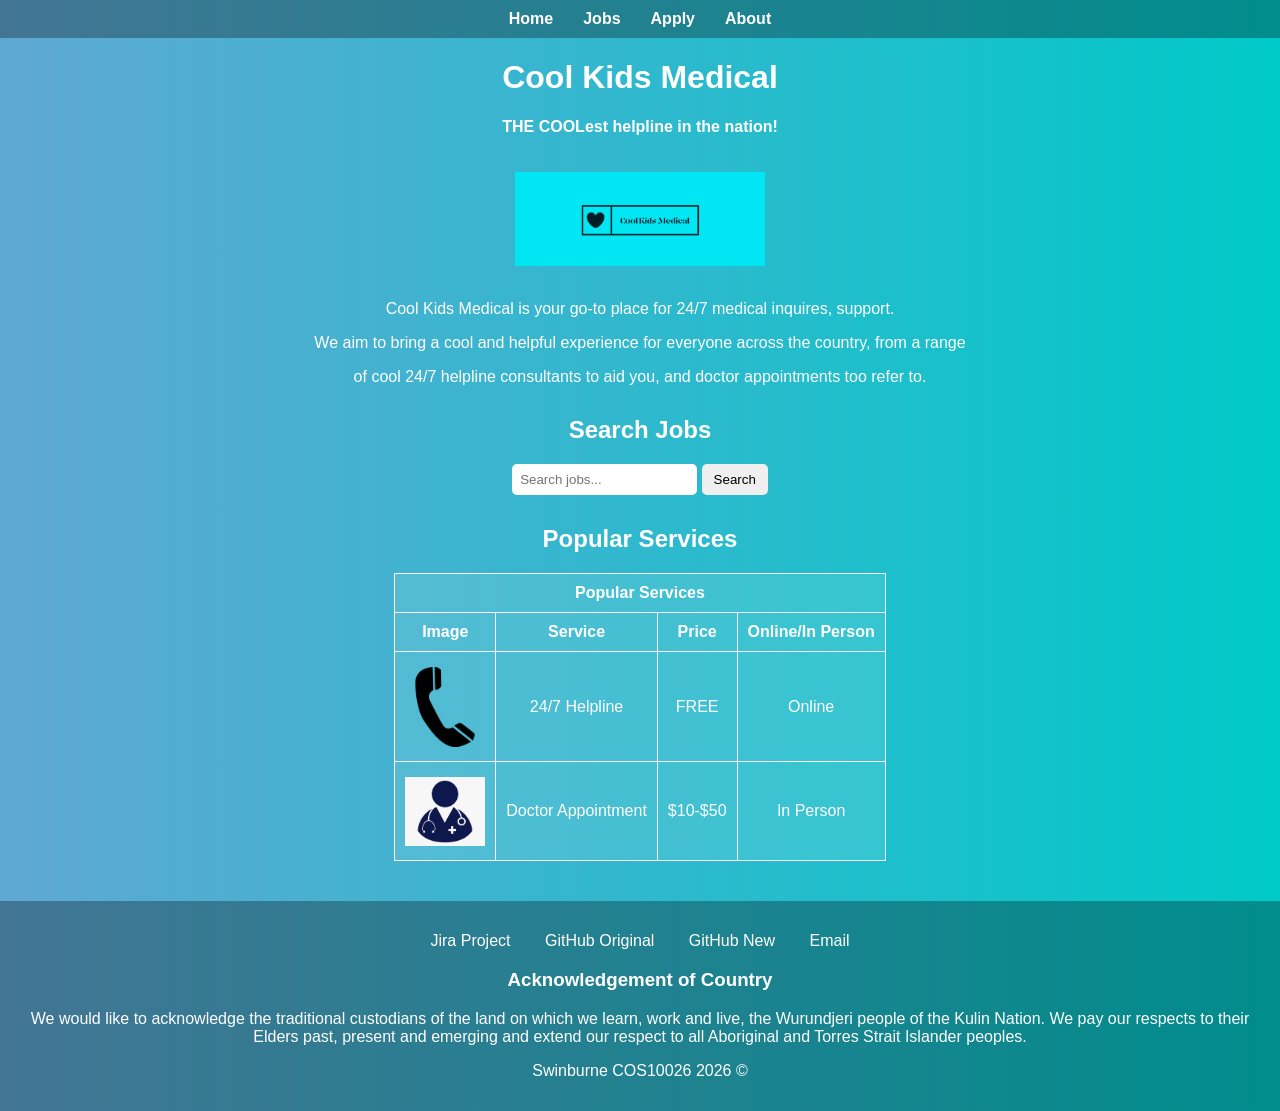
<file: index.html>
<!DOCTYPE html>
<html lang="en">

<head> <!-- Meta Data and Link to CSS sheet -->
    <link rel="stylesheet" href="styles/style.css">
    <link rel="stylesheet" href="styles/index-layout.css">
    <meta charset="UTF-8">
    <meta name="description" content="Cool Kids Medical Index Page">
    <meta name="keywords" content="HTML5">
    <meta name="author" content="Corey Kimball">
    <title>Index Page</title>
</head>

<body>

    <!-- Navigation -->
    <nav>
        <ul>
            <li><a href="index.html">Home</a></li>
            <li><a href="jobs.html">Jobs</a></li>
            <li><a href="apply.html">Apply</a></li>
            <li><a href="about.html">About</a></li>
        </ul>
    </nav>

    <!-- Header, crediting AI generation in the companies logo-->
    <header>
        
        <h1>Cool Kids Medical</h1>
        <p class="slogan">THE COOLest helpline in the nation!</p>
        <img src="images/logo.png" alt="Logo">
    </header>

    <!-- Description -->
    <section>
        <p>
            Cool Kids Medical is your go-to place for 24/7 medical inquires, support.
        </p>
        <p>
            We aim to bring a cool and helpful experience for everyone across the country, from a range
        </p>
        <p>
            of cool 24/7 helpline consultants to aid you, and doctor appointments too refer to.
        </p>
    </section>

    <!-- Search box with a button, not specified for searching function -->
    <section>
        <h2>Search Jobs</h2>
        <input type="text" placeholder="Search jobs...">
        <a href="jobs.html">
        <button>Search</button>
        </a>
    </section>

    <!-- Table -->
     <section>
        <h2>Popular Services</h2>

        <table>
            <tr>
                <th colspan="4">Popular Services</th>
            </tr>

            <tr>
                <th>Image</th>
                <th>Service</th>
                <th>Price</th>
                <th>Online/In Person</th>
            </tr>

            <tr>
                <td><img src="images/phone.png" alt="Helpline"></td>
                <td>24/7 Helpline</td>
                <td>FREE</td>
                <td>Online</td>
            </tr>

            <tr>
                <td><img src="images/doctor.png" alt="Appointment"></td>
                <td>Doctor Appointment</td>
                <td>$10-$50</td>
                <td>In Person</td>
            </tr>
        </table>
    </section>

    <footer>
		<p><a href="https://coolkidsclub.atlassian.net/jira/software/projects/SCRUM/boards/1>"> Jira Project</a><a href=https://github.com/w0zzA/Applied-Web-Project.git> GitHub Original</a><a href=https://github.com/CoreyKimball123/Applied-Web-Project.git> GitHub New</a><a href="mailto:info@coolkidsclub.com"> Email</a></p>
        <h3>Acknowledgement of Country</h3>
        <p>We would like to acknowledge the traditional custodians of the land on which we learn, work and live, the Wurundjeri people of the Kulin Nation. We pay our respects to their Elders past, present and emerging and extend our respect to all Aboriginal and Torres Strait Islander peoples.</p>
        <p>Swinburne COS10026 2026 ©</p>
	</footer>
</body>
</html>
</file>
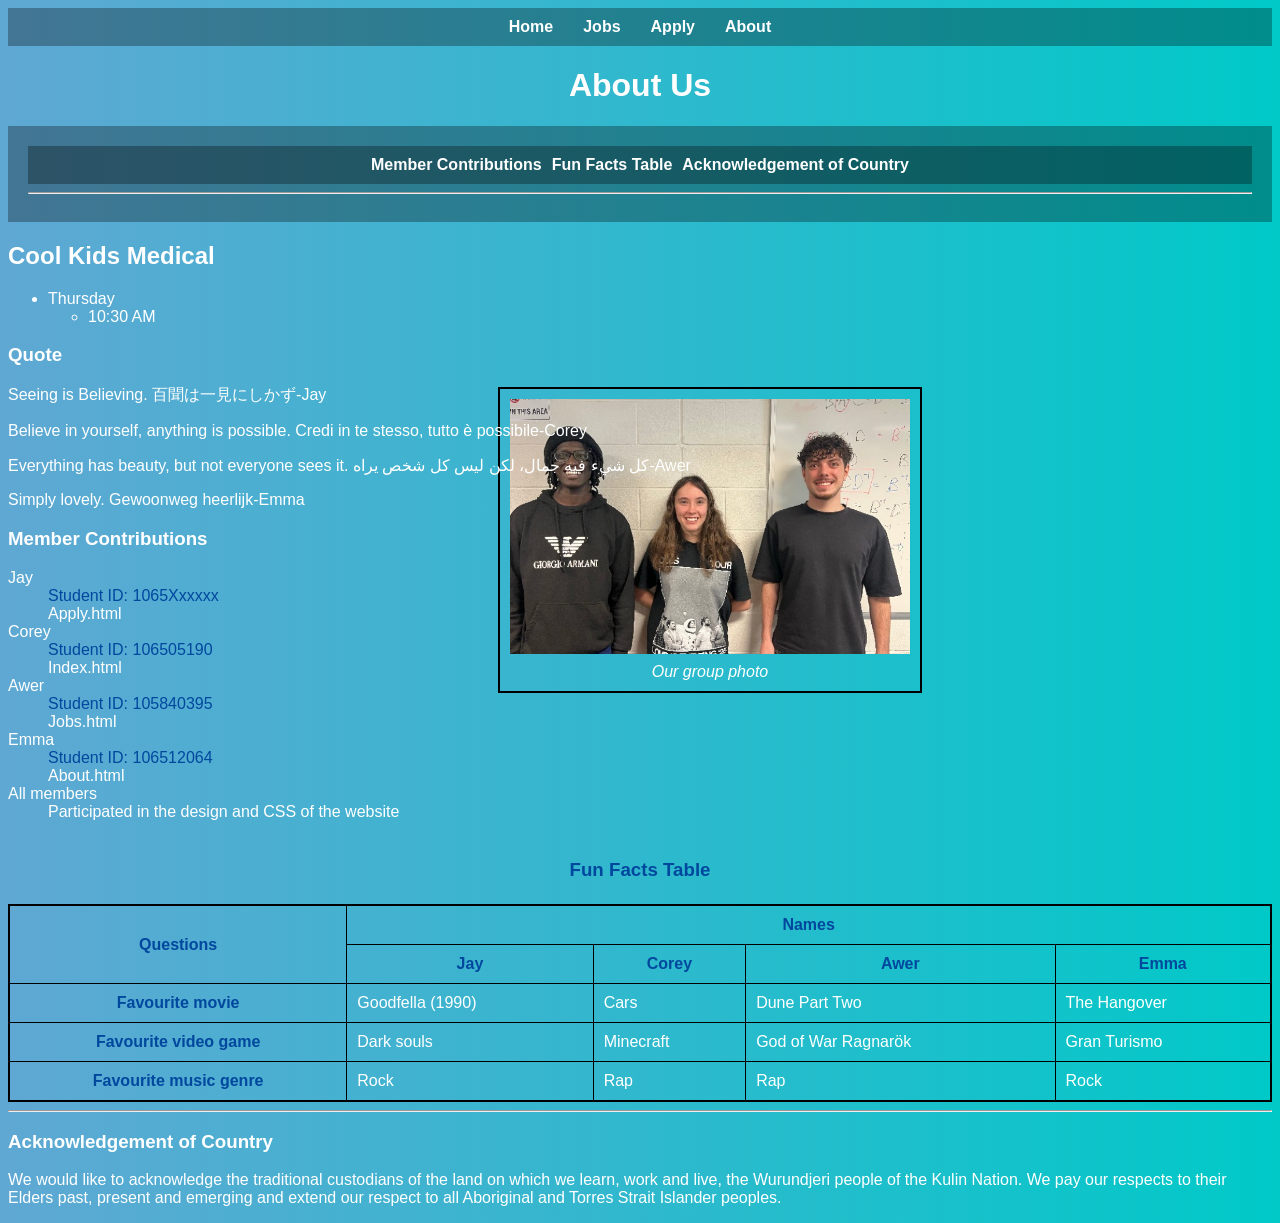
<file: about.html>
<!DOCTYPE html>
<html lang="en">

<head>
    <link rel="stylesheet" href="styles/about-layout.css" />
    <meta charset="UTF-8">
    <meta name="viewport" content="width=device-width, initial-scale=1.0">

    <title>About Us</title>
</head>


<body>
  <nav>
        <ul>
            <li><a href="index.html">Home</a></li>
            <li><a href="jobs.html">Jobs</a></li>
            <li><a href="apply.html">Apply</a></li>
            <li><a href="about.html">About</a></li>
        </ul>
    </nav>
<h1 style="text-align: center;">About Us</h1>
<header>     
      <nav>
         <a href="#MC">Member Contributions</a> 
         <a href="#tables">Fun Facts Table</a>
          <a href="#AOC">Acknowledgement of Country</a> 
      </nav>
      <hr />
</header>

<h2>Cool Kids Medical</h2>
<ul>                                                 
    <li>Thursday
      <ul> 
        <li>10:30 AM</li>
      </ul>
    </li>
</ul>

<h3>Quote</h3>
<p>Seeing is Believing. 百聞は一見にしかず-Jay</p>
<p>Believe in yourself, anything is possible. Credi in te stesso, tutto è possibile-Corey</p>
<p>Everything has beauty, but not everyone sees it. كل شيء فيه جمال، لكن ليس كل شخص يراه-Awer</p>
<p>Simply lovely. Gewoonweg heerlijk-Emma</p>

 <h3 id="MC">Member Contributions</h3>
 <dl>
     <dt>Jay</dt>
     <dd id="SI">Student ID: 1065Xxxxxx</dd>
     <dd>Apply.html</dd>
     <dt>Corey</dt>
     <dd id="SI">Student ID: 106505190</dd>
     <dd>Index.html</dd>
     <dt>Awer</dt>
     <dd id="SI">Student ID: 105840395</dd>
     <dd>Jobs.html</dd>
     <dt>Emma</dt>
     <dd id="SI">Student ID: 106512064</dd>
     <dd>About.html</dd>
     <dt>All members</dt>
     <dd>Participated in the design and CSS of the website</dd>
 </dl>

    <figure>
        <img src="images/group-photo.png" alt="Photo of our group" title="Filesize 222kb " />
        <figcaption>Our group photo</figcaption>
    </figure>

  
 <table id="tables">
         <caption><strong><h3>Fun Facts Table</h3></strong></caption>
         <thead>
            <tr>
              <th rowspan="2" scope="col">Questions</th>
              <th colspan="4" scope="col">Names</th>
            </tr>
            <tr>
              <th scope="col">Jay</th>
              <th scope="col">Corey</th>
              <th scope="col">Awer</th>
              <th scope="col">Emma</th>
            </tr>
        </thead>
        <tbody>
         <tr>
           <th class="name" scope="row">Favourite movie</th>
           <td>Goodfella (1990)</td>
           <td>Cars</td>
           <td>Dune Part Two</td>
           <td>The Hangover</td>
         </tr>
         <tr>
           <th class="name" scope="row">Favourite video game</th>
           <td>Dark souls</td>
           <td>Minecraft</td>
           <td>God of War Ragnarök</td>
           <td>Gran Turismo</td>
         </tr>
                  <tr>
           <th class="name" scope="row">Favourite music genre</th>
           <td>Rock</td>
           <td>Rap</td>
           <td>Rap</td>
           <td>Rock</td>
         </tr>
		</table>

    <hr />
    <footer id="AOC">
      <h3>Acknowledgement of Country</h3>
      <p>We would like to acknowledge the traditional custodians of the land on which we learn, work and live, the Wurundjeri people of the Kulin Nation. We pay our respects to their Elders past, present and emerging and extend our respect to all Aboriginal and Torres Strait Islander peoples.</p>
    </footer>
</body>
</html>
</file>
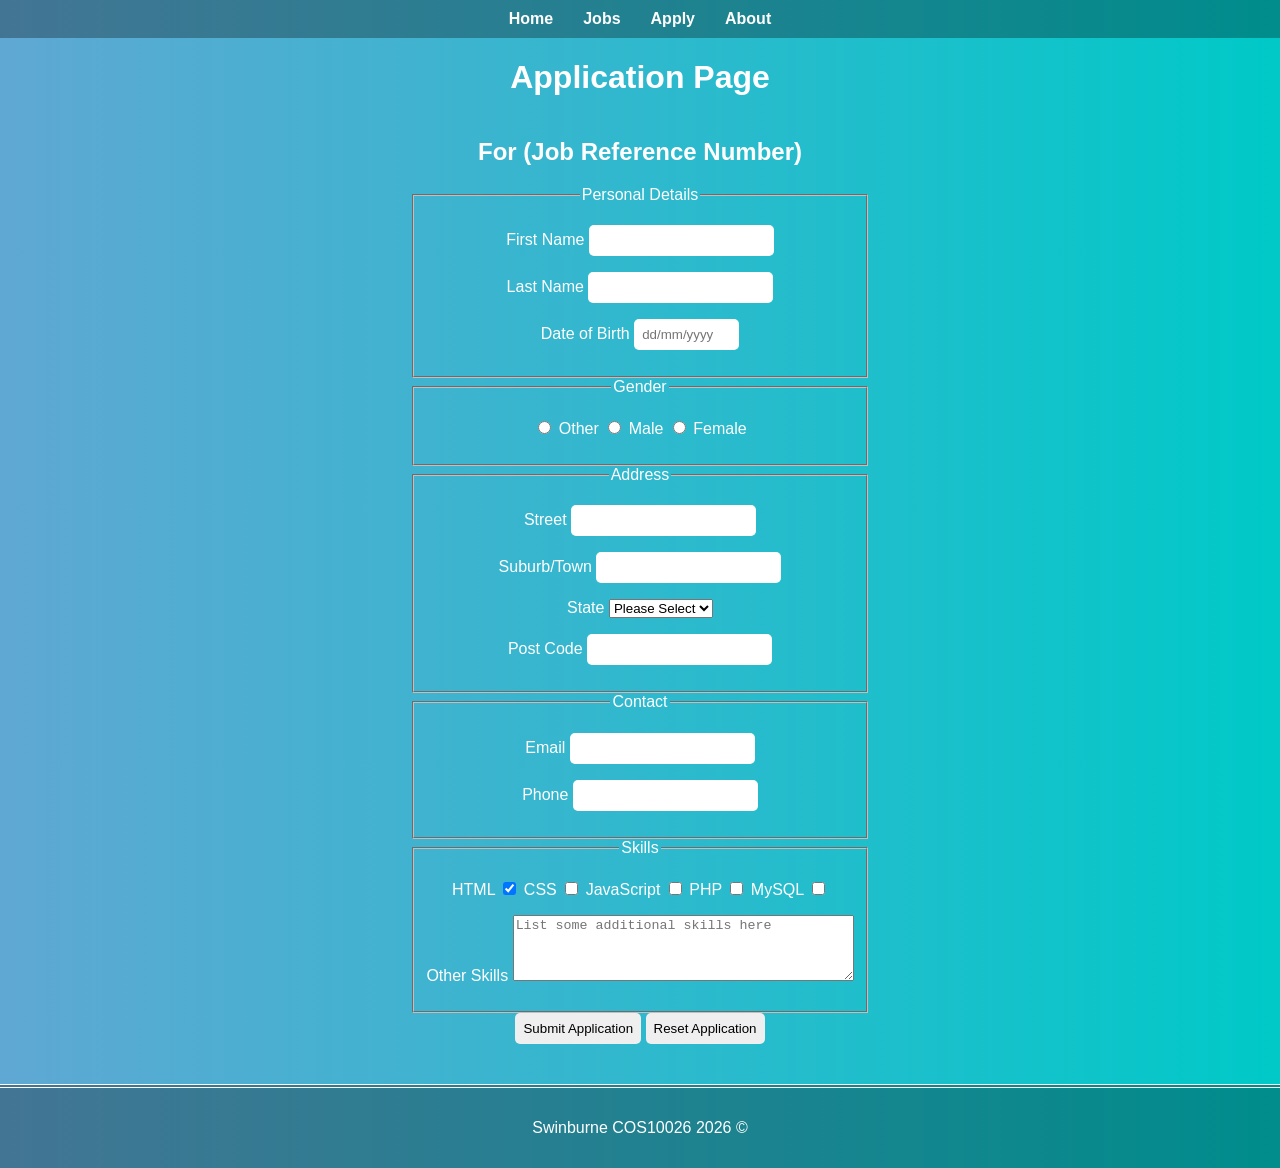
<file: apply.html>
<!DOCTYPE html>
<html lang="en">

<head> <!-- Meta Data and Link to CSS sheet -->
    <link rel="stylesheet" href="styles/style.css">
    <link rel="stylesheet" href="styles/apply-layout.css">
    <meta charset="UTF-8">
    <meta name="description" content="Position Application Page">
    <meta name="keywords" content="HTML5">
    <meta name="author" content="Jaydon Cueva">
    <title>Application Page</title>
</head>

<body>
    <nav>
        <ul>
            <li><a href="index.html">Home</a></li>
            <li><a href="jobs.html">Jobs</a></li>
            <li><a href="apply.html">Apply</a></li>
            <li><a href="about.html">About</a></li>
        </ul>
    </nav>
    <header>
        <h1 style="text-align: center;">
            Application Page
        </h1>
    </header>
            <!-- Links to container in CSS -->
    <div class="container"> 
        <form method="post" action="https://swinburne.instructure.com/courses/71841/assignments/formtest.php.">
            <h2>For (Job Reference Number)</h2> <!-- Exactly 5 alphanumeric characters -->
            <fieldset>

                <legend>Personal Details</legend>
                <p>
                    <label for="applicant-first-name">First Name</label>
                    <input type="text" name="applicant-first-name" id="applicant-first-name" minlength="2"
                        maxlength="20" required="required" pattern="^[A-Za-z]+$">
                </p>
                <p>
                    <label for="applicant-last-name">Last Name</label>
                    <input type="text" name="applicant-last-name" id="applicant-last-name" minlength="2" maxlength="20"
                        required="required" pattern="^[A-Za-z]+$">
                </p>
                <p>
                    <label for="DOB">Date of Birth</label>
                    <input type="text" name="DOB" id="DOB" size="10" required="required" placeholder="dd/mm/yyyy"
                        pattern="^(0[1-9]|[12][0-9]|3[01])\/(0[1-9]|1[012])\/[0-9]{4}$">
                </p>
            </fieldset>

            <fieldset>

                <legend>Gender</legend> <!-- radio buttons (field + legend) -->
                <p>
                    <input type="radio" name="applicant-gender" id="other-gender" value="other-gender"
                        required="required">

                    <!-- Maybe we can display text input if this option is selected-->
                    <label for="other-gender">Other</label>

                    <input type="radio" name="applicant-gender" id="male" value="male" required="required">
                    <label for="male">Male</label>

                    <input type="radio" name="applicant-gender" id="female" value="female" required="required">
                    <label for="female">Female</label>
                </p>
            </fieldset>

            <fieldset>
                <legend>Address</legend>
                <p>
                    <label for="street-address">Street</label> <!-- max 40 characters -->
                    <input type="text" name="street-address" id="street-address" minlength="2" maxlength="20"
                        required="required">
                </p>
                <p>
                    <label for="suburb-town">Suburb/Town</label> <!-- max 40 characters -->
                    <input type="text" name="suburb-town" id="suburb-town" minlength="2" maxlength="20"
                        required="required">
                </p>
                <p>
                    <label for="state">State</label> <!-- dropdown: vic, nsw, qld, nt, wa, sa, tas, act -->
                    <select name="State" id="state" required="required">
                        <option value="">Please Select</option>
                        <option value="vic">VIC</option>
                        <option value="nsw">NSW</option>
                        <option value="qld">QLD</option>
                        <option value="nt">NT</option>
                        <option value="wa">WA</option>
                        <option value="sa">SA</option>
                        <option value="tas">TAS</option>
                        <option value="act">ACT</option>
                    </select>
                </p>
                <p>
                    <label for="post-code">Post Code</label>
                    <input type="text" name="post-code" id="post-code" minlength="4" maxlength="4" pattern="[0-9]{4}"
                        title="Please Enter 4 digits" required="required">

                </p>
            </fieldset>

            <fieldset>
                <legend>Contact</legend>
                <p>
                    <label for="email-contact">Email</label> <!-- valid format -->
                    <input type="email" name="email-contact" id="email-contact"
                        pattern="[a-zA-Z0-9._%+-]+@[a-zA-Z0-9.-]+\.[a-zA-Z]{2,}" required="required">
                </p>
                <p>
                    <label for="phone-contact">Phone</label> <!-- 8-12 digits -->
                    <input type="text" name="phone-contact" id="phone-contact" pattern="[0-9]{7,10}" minlength="8"
                        maxlength="12" required="required">
                </p>
            </fieldset>

            <fieldset>
                <legend>Skills</legend> <!-- Checkbox for selecting multiple skills -->
                <p>
                    <label for="html">HTML</label> <!-- checkbox inputs -->
                    <input type="checkbox" name="skills[]" id="html" value="html" checked="checked">
                    <label for="css">CSS</label>
                    <input type="checkbox" name="skills[]" id="css" value="css">
                    <label for="javascript">JavaScript</label>
                    <input type="checkbox" name="skills[]" id="javascript" value="javascript">
                    <label for="php">PHP</label>
                    <input type="checkbox" name="skills[]" id="php" value="php">
                    <label for="mysql">MySQL</label>
                    <input type="checkbox" name="skills[]" id="mysql" value="mysql">
                </p>
                <p>
                    <label for="other-skills">Other Skills</label> <!-- text area -->
                    <textarea id="other-skills" name="other-skills" rows="4" cols="40"
                        placeholder="List some additional skills here"></textarea>
                </p>
            </fieldset>
            <!-- Submit and reset button -->
            <input type="submit" value="Submit Application">
            <input type="reset" value="Reset Application">
        </form>
    </div>
    <!-- Footer section -->
    <footer>
        <p>
            Swinburne COS10026 2026 &copy;
        </p>
    </footer>
</body>
</file>
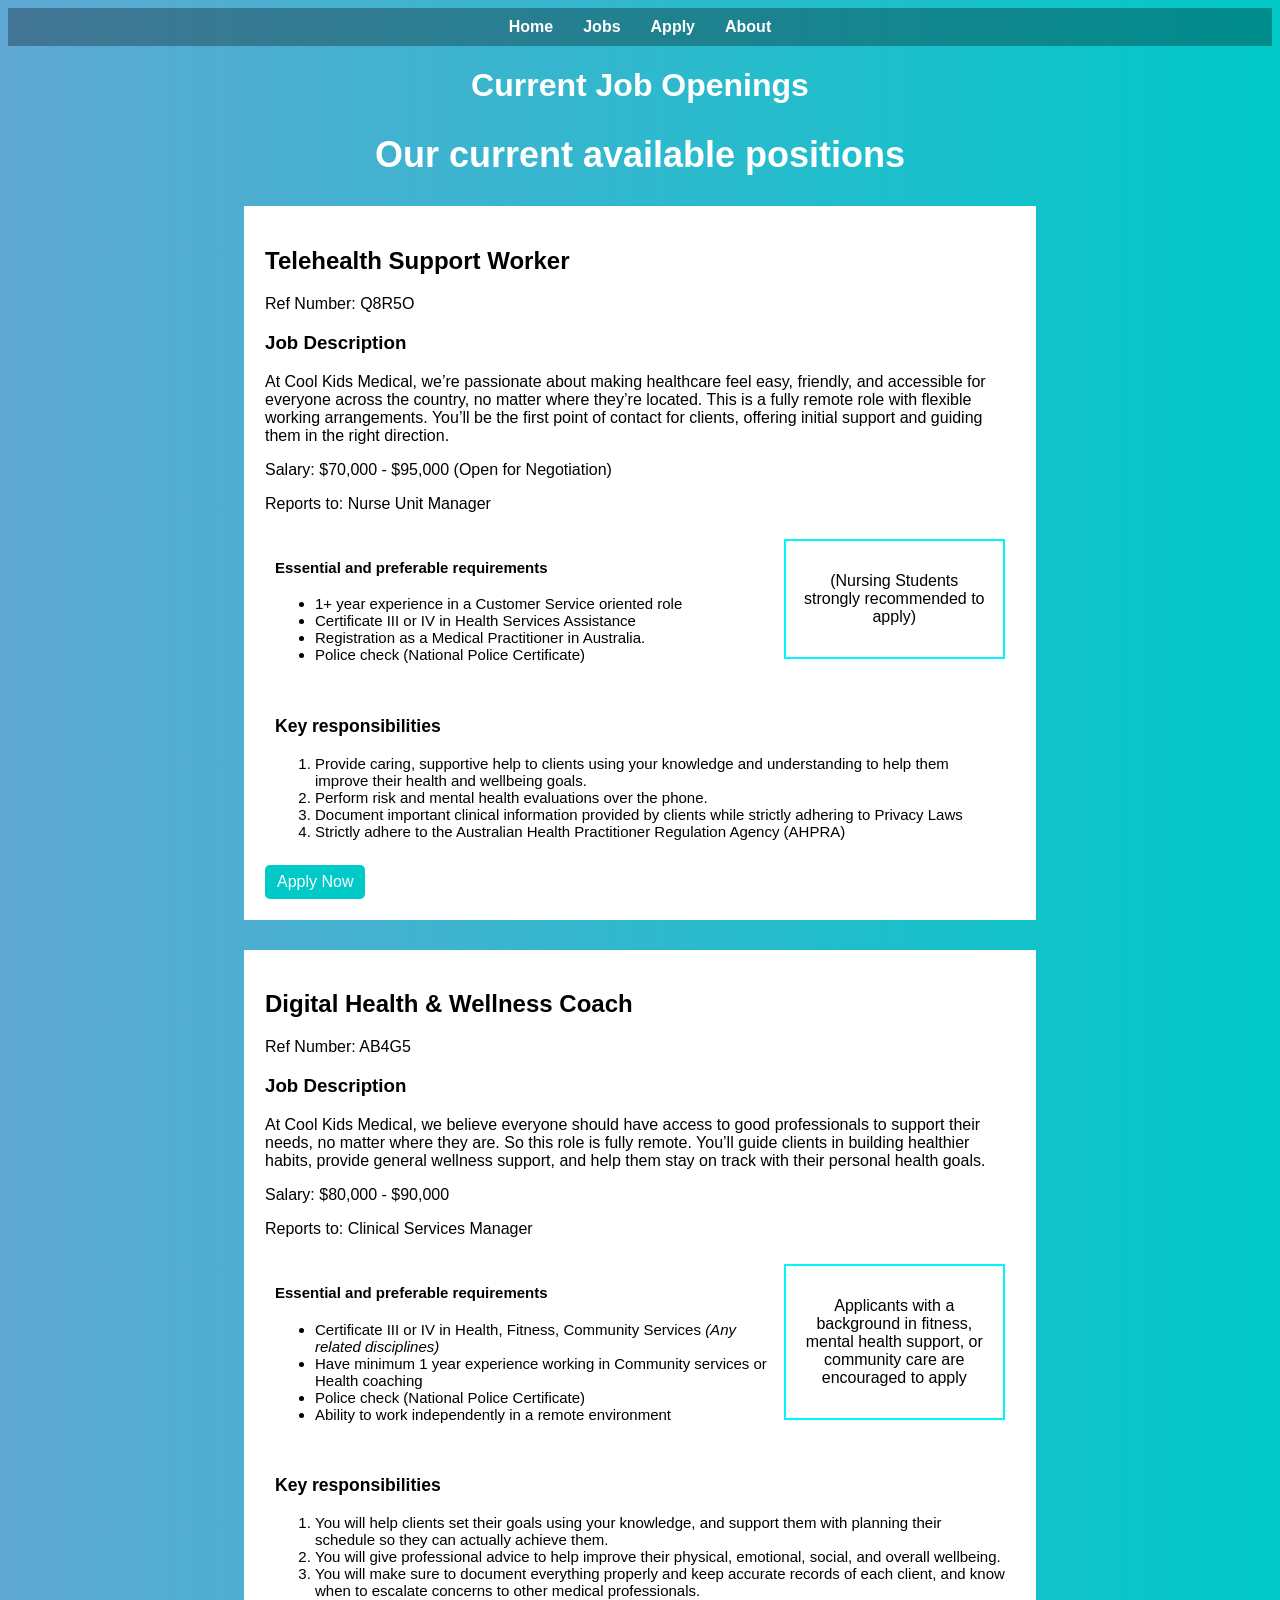
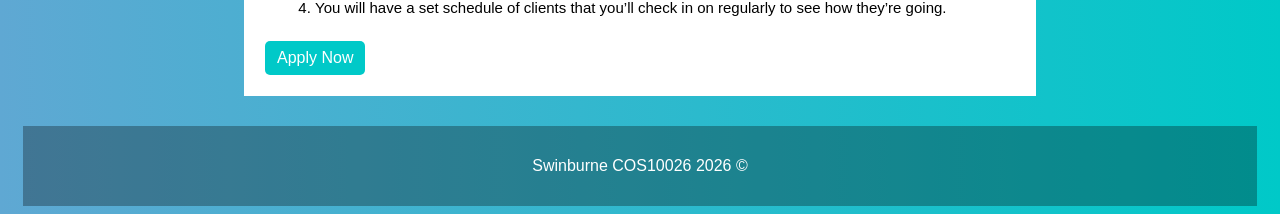
<file: jobs.html>
<!DOCTYPE html>
<html lang="en">
<head>
    <meta charset="UTF-8">
    <meta name="description" content="Cool Kids Club Jobs Page">
    <meta name="keywords" content="HTML5">
    <meta name="viewport" content="width=device-width, initial-scale=1.0">
    <meta name="author" content="Awer Awier">
    <title>Jobs Page</title>

    <style> h2 { font-family: Arial, sans-serif; }</style>  <!-- Internal CSS makes every h2 arial -->
    <link rel="stylesheet" href="styles/jobs-layout.css">
    <link rel="stylesheet" href="styles/style.css">
</head>

<body style="background: linear-gradient(to right, #5fa8d3, #00c9c8);">

<!-- Navbar-->
    <nav>
        <ul>
            <li><a href="index.html">Home</a></li>
            <li><a href="jobs.html">Jobs</a></li>
            <li><a href="apply.html">Apply</a></li>
            <li><a href="about.html">About</a></li>
        </ul>
    </nav>

    <!-- Main Page Heading-->
        <h1 class="Heading">Current Job Openings</h1> <!-- Main heading in H1-->

<main>
        <!-- uses inline CSS e-->
        <h2 style="color: rgb(255, 255, 255); font-size: 36px; text-align: center;"> Our current available positions </h2> 

        <!-- Creates the first job listing with a class Selector to make it easier for me to create a box in css.-->  
            <article class ="boxx">
                    <section>
                            <header> 
                                <h2>Telehealth Support Worker</h2>
                                <p>Ref Number: Q8R5O</p>
                            </header>
                    </section>

                    <section> <!-- Creates the first job listing with a class Selector to make it easier for me to create a box in css.--> 
                        <h3>Job Description</h3>  
                            <div class="job-description">
                                <p> At Cool Kids Medical, we’re passionate about making healthcare feel easy, friendly, and accessible for everyone across the country, no matter where they’re located. This is a fully remote role with flexible working arrangements. You’ll be the first point of contact for clients, offering initial support and guiding them in the right direction. </p>
                                <p>Salary: $70,000 - $95,000 (Open for Negotiation) </p>
                                <p> Reports to: Nurse Unit Manager</p>   
                            </div>

                        <aside class="aside"> 
                            <p>(Nursing Students strongly recommended to apply) </p>
                        </aside>
                    </section>
                    
                    <section>
                            <div class="maxwidthtext">
                            <h4>Essential and preferable requirements</h4>
                                <ul>
                                    <li>1+ year experience in a Customer Service oriented role</li>
                                    <li>Certificate III or IV in Health Services Assistance</li>
                                    <li>Registration as a Medical Practitioner in Australia.</li>
                                    <li>Police check (National Police Certificate)</li>
                                </ul>
                            </div>
                    </section>
                    <section>
                            <div class="maxwidthtext"> 
                            <h3>Key responsibilities</h3>
                                <ol>
                                    <li>Provide caring, supportive help to clients using your knowledge and understanding to help them improve their health and wellbeing goals.</li>
                                    <li>Perform risk and mental health evaluations over the phone.</li>
                                    <li>Document important clinical information provided by clients while strictly adhering to Privacy Laws</li>
                                    <li>Strictly adhere to the Australian Health Practitioner Regulation Agency (AHPRA)</li>
                                </ol>
                            </div>
                    </section>
                    <a href="apply.html" aria-label="Button-to-apply-for-Telehealth-Support-Worker-job" class="apply-btn">Apply Now</a>
            </article>



        <!-- Creates the second job listing with a class Selector to make it easier for me to create a box in css.-->  
            <article class ="boxx">       
                
                <!-- Job title-->  
                <section>
                        <header> 
                            <h2>Digital Health & Wellness Coach</h2>
                            <p>Ref Number: AB4G5</p>
                        </header>
                </section>
                    
                    <!-- Job description--> 
                    <section>
                        <h3>Job Description</h3>  
                            <div class="job-description"> 
                                <p>At Cool Kids Medical, we believe everyone should have access to good professionals to support their needs, no matter where they are. So this role is fully remote. You’ll guide clients in building healthier habits, provide general wellness support, and help them stay on track with their personal health goals.</p>
                                <p>Salary: $80,000 - $90,000</p>
                                <p>Reports to: Clinical Services Manager</p>
                            </div>

                            <!-- creates aside box with the class selector to make it easier to style in css. --> 
                            <aside class="aside"> 
                                <p>Applicants with a background in fitness, mental health support, or community care are encouraged to apply</p>
                            </aside>
                    </section>

                    <!-- Essential Requirements--> 
                    <section>
                        <div class="maxwidthtext">
                            <h4>Essential and preferable requirements</h4>
                                <ul>
                                    <li>Certificate III or IV in Health, Fitness, Community Services <em>(Any related disciplines)</em></li>
                                    <li>Have minimum 1 year experience working in Community services or Health coaching </li>
                                    <li>Police check (National Police Certificate)</li>
                                    <li>Ability to work independently in a remote environment</li>
                                </ul>
                        </div>
                    </section>

                    <!-- Responsibilities--> 
                        <section>
                            <div class="maxwidthtext">
                            <h3>Key responsibilities</h3>
                                <ol>
                                    <li>You will help clients set their goals using your knowledge, and support them with planning their schedule so they can actually achieve them.</li>
                                    <li>You will give professional advice to help improve their physical, emotional, social, and overall wellbeing.</li>
                                    <li>You will make sure to document everything properly and keep accurate records of each client, and know when to escalate concerns to other medical professionals.</li>
                                    <li>You will have a set schedule of clients that you’ll check in on regularly to see how they’re going.</li>
                                </ol>
                            </div>
                        </section>
                        <a href="apply.html" aria-label="Button-to-apply-for-Digital-Health-Wellness-role" class="Button-to-apply-for-Digital-Health-Wellness-role">Apply Now</a>
            </article>

</main>

    <!-- Footer section -->
<footer id="footer">
    <p>Swinburne COS10026 2026 ©</p>
</footer>
</body>
</file>
<file: styles/style.css>
/* Background colour and font */
body {
    font-family: Arial;
    background: linear-gradient(to right, #5fa8d3, #00c9c8);
}
/* Navigation Bar */
nav {
    background-color: rgba(0, 0, 0, 0.3);
    padding: 10px 0;
}

nav ul {
    list-style: none;
    display: flex;
    justify-content: center;
    gap: 30px;
    padding: 0;
    margin: 0;
}

nav a {
    text-decoration: none;
    color: white;
    font-weight: bold;
}

nav a:hover {
    color: yellow;
}
</file>
<file: styles/index-layout.css>
body {
    text-align: center;
    margin: 0;
    color: white;
}

/* Header */

header img {
    width: 250px;
    margin-top: 20px;
}

.slogan {
    font-weight: bold;
}

/* Sections */
section {
    margin: 30px;
}

/* Search */
input {
    padding: 8px;
    border-radius: 5px;
    border: none;
}

button {
    padding: 8px 12px;
    border: none;
    border-radius: 5px;
    cursor: pointer;
}

button:hover {
    background-color: #333;
    color: white;
}

/* Table */
table {
    margin: 0 auto;
    border-collapse: collapse;
    background-color: rgba(255, 255, 255, 0.1);
}

th, td {
    border: 1px solid white;
    padding: 10px;
}

td img {
    width: 80px;
    margin-top: 5px;
}

/* Footer */
footer {
    margin-top: 40px;
    padding: 15px;
    background-color: rgba(0, 0, 0, 0.3);
}

footer a {
    margin: 0 15px;
    text-decoration: none;
    color: white;
}

footer a:hover {
    color: yellow;
}
</file>
<file: styles/about-layout.css>
/*body and base*/
body {
    font-family: Arial;
    font-size: 16px;
    margin: 10;
    background: linear-gradient(to right, #5fa8d3, #00c9c8);
    color: white;
}


/*header*/
header {
    background-color: rgba(0, 0, 0, 0.3);
    padding: 20px;
    text-align:center;
}

header nav {
    display: flex;
    text-align: wrap;
    justify-content: center;
    gap: 10px;
}

#SI {
    font-style: bold;
    color: #00479e;
}
/*image formatting*/
img {
    width: 300px;
    height: auto;
}

figure {
    border: 2px solid black;
    padding: 10px;
    width: fit-content;
    float: right;
    margin-top: -450px;
    margin-right: 350px;
}

figure img {
    width: 400px;
    height: auto;
}

figcaption {
    text-align: center;
    font-style: italic;
    margin-top: 5px;
}

/*table with hex colours and hover effects*/
table {
    border-collapse: collapse;
    width: 100%;
    border: 2px solid black;
}
table caption {
    caption-side: top;
    text-align:center;
    padding:0.25rem 0;
    color: #00479e;
}


th, td {
    border: 1px solid black;
    padding: 10px;
}

th,tr.name {
    color: #00479e;
}

/*hover-effect whole row highlights*/
tr:hover td, 
tr:hover th.name {
    background-color: #f4f4f4;
    cursor: default;
    transition: 0.2s ease, color 0.2s ease;

}

footer {
    display: block;
}

/* Navigation Bar */
nav {
    background-color: rgba(0, 0, 0, 0.3);
    padding: 10px 0;
}

nav ul {
    list-style: none;
    display: flex;
    justify-content: center;
    gap: 30px;
    padding: 0;
    margin: 0;
}

nav a {
    text-decoration: none;
    color: white;
    font-weight: bold;
}

nav a:hover {
    color: yellow;
}
</file>
<file: styles/apply-layout.css>
.container {
    display: grid;
    justify-content: center;
    align-items: center;
    grid-template-rows: auto 1fr auto;
    min-height: 100dvh;
}

body {
    flex-direction: column; /* Stacks children vertically */
    min-height: 100vh; /* Ensures body is at least full viewport height */
}

footer {
    border-top: 4px double;
    clear: both;
}
body {
    font-family: Arial;
    text-align: center;
    margin: 0;
    background: linear-gradient(to right, #5fa8d3, #00c9c8);
    color: white;
}

/* Navigation Bar */
nav {
    background-color: rgba(0, 0, 0, 0.3);
    padding: 10px 0;
}

nav ul {
    list-style: none;
    display: flex;
    justify-content: center;
    gap: 30px;
    padding: 0;
    margin: 0;
}

nav a {
    text-decoration: none;
    color: white;
    font-weight: bold;
}

nav a:hover {
    color: yellow;
}

/* Header */

header img {
    width: 450px;
    margin-top: 20px;
}

.slogan {
    font-weight: bold;
}

/* Sections */
section {
    margin: 30px;
}

/* Search */
input {
    padding: 8px;
    border-radius: 5px;
    border: none;
}

button {
    padding: 8px 12px;
    border: none;
    border-radius: 5px;
    cursor: pointer;
}

button:hover {
    background-color: #333;
    color: white;
}

/* Table */
table {
    margin: 0 auto;
    border-collapse: collapse;
    background-color: rgba(255, 255, 255, 0.1);
}

th, td {
    border: 1px solid white;
    padding: 10px;
}

td img {
    width: 80px;
    margin-top: 5px;
}

/* Footer */
footer {
    margin-top: 40px;
    padding: 15px;
    background-color: rgba(0, 0, 0, 0.3);
}

footer a {
    margin: 0 15px;
    text-decoration: none;
    color: white;
}

footer a:hover {
    color: yellow;
}
</file>
<file: styles/jobs-layout.css>
/*
 * Project: Jobs page
 * Author: Awer Awier
 * Created 19/04/26
 */


 /*
Creates a box for both job descriptions with the ID selector .boxx
 */

.boxx {
    border: 1px solid rgb(255, 255, 255);
    padding: 20px;
    margin: 30px auto;
    max-width: 750px;
    background-color: #ffffff;
}

 /*
Styles the aside box for the qualifications inside the job descriptionbox
 */

.aside {
    float: right;
    text-align: center;
    width: 25%;
    margin: 10px;
    padding: 15px;
    border: 2px solid #00f7ff;
    background-color: #ffffff;
}


 /*
customises the apply now buttons
 */

.apply-btn,
.Button-to-apply-for-Digital-Health-Wellness-role {
    display: inline-block;
    padding: 8px 12px;
    background-color: #00c9c8;
    color: white;
    text-decoration: none;
    border: none;
    border-radius: 5px;
    cursor: pointer;
}

.apply-btn:hover,
.Button-to-apply-for-Digital-Health-Wellness-role:hover {
    background-color: #333;
    color: white;
}



 /*
customises max width style for the text in the job description and adds padding to it to make it more readable.
 */

.maxwidthtext {
    max-width: 750px;  /*  doesnâ€™t get any wider than 750px */
    margin: 0 auto;
    padding: 10px;    /* Creates space in the text */
    font-size: 15px;
}

.Heading {
    text-align: center;
    color: white; 
}


/* Footer */
footer {
    margin-top: 40px;
    padding: 15px;
    background-color: rgba(0, 0, 0, 0.3);
    text-align: center;
}

/* ID selector */
#footer {
    margin: 0 15px;
    color: white;
}
</file>
